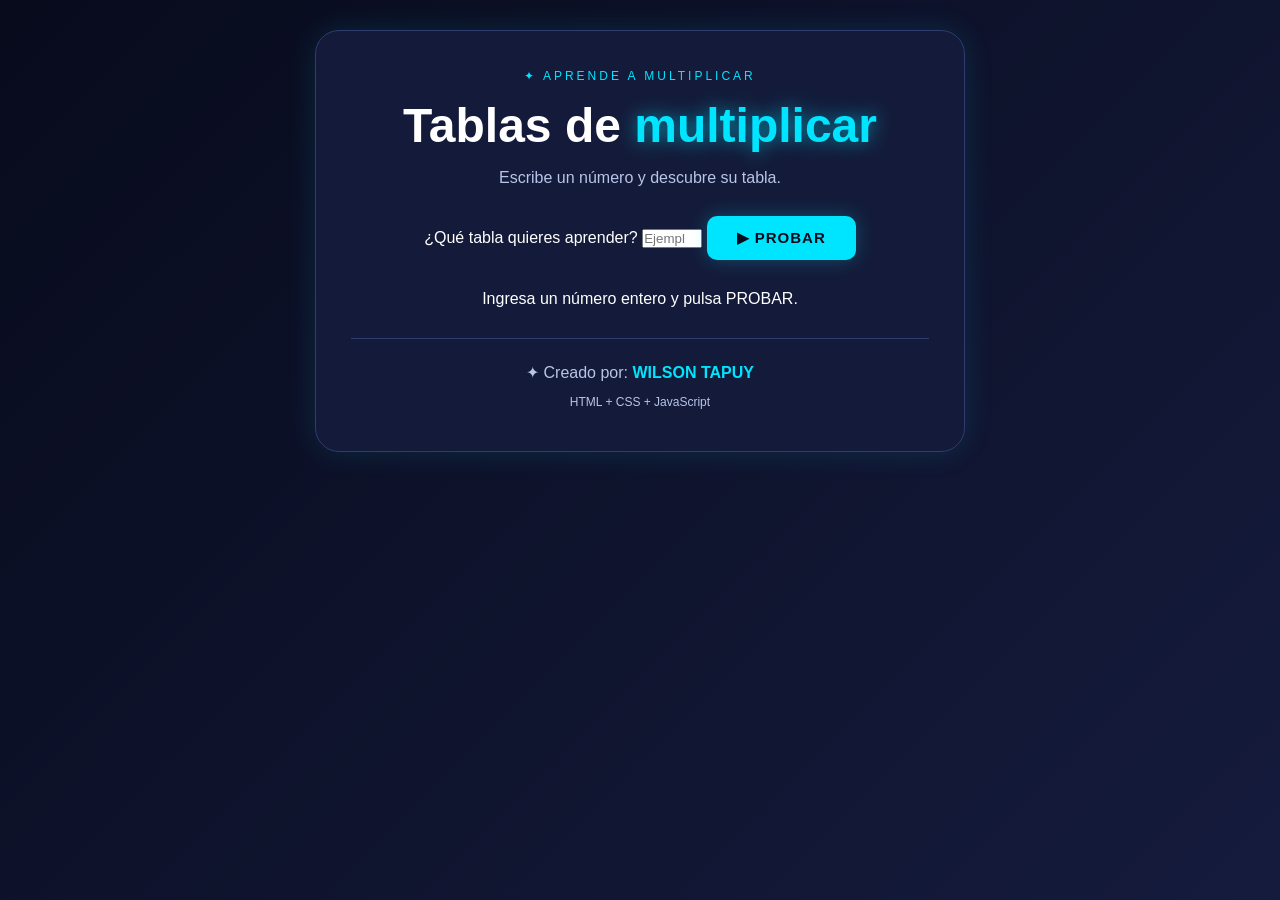
<file: tablas/index.html>
<!DOCTYPE html>
<html lang="es">
<head>
    <meta charset="UTF-8">
    <meta name="viewport" content="width=device-width, initial-scale=1.0">
    <title>Tablas de multiplicar</title>
    <link rel="stylesheet" href="multiplicar.css">
    <script src="multiplicar.js" defer></script>
</head>
<body>

    <main class="contenedor" id="contenedor">

        <header>
            <span class="etiqueta">✦ APRENDE A MULTIPLICAR</span>
            <h1>Tablas de <span>multiplicar</span></h1>
            <p class="descripcion">
                Escribe un número y descubre su tabla.
            </p>
        </header>

        <section class="entrada">
            <label for="numero">¿Qué tabla quieres aprender?</label>

            <input
                type="number"
                id="numero"
                min="0"
                max="1000"
                step="1"
                placeholder="Ejemplo: 8"
            >

            <button class="boton" onclick="generarTablas()">
                ▶ PROBAR
            </button>

            <p class="ayuda">Ingresa un número entero y pulsa PROBAR.</p>
        </section>

        <section id="resultado" class="tabla" aria-live="polite"></section>

        <footer>
            <p>✦ Creado por: <strong> WILSON TAPUY</strong></p>
            <small>HTML + CSS + JavaScript</small>
        </footer>

    </main>

</body>
</html>
</file>
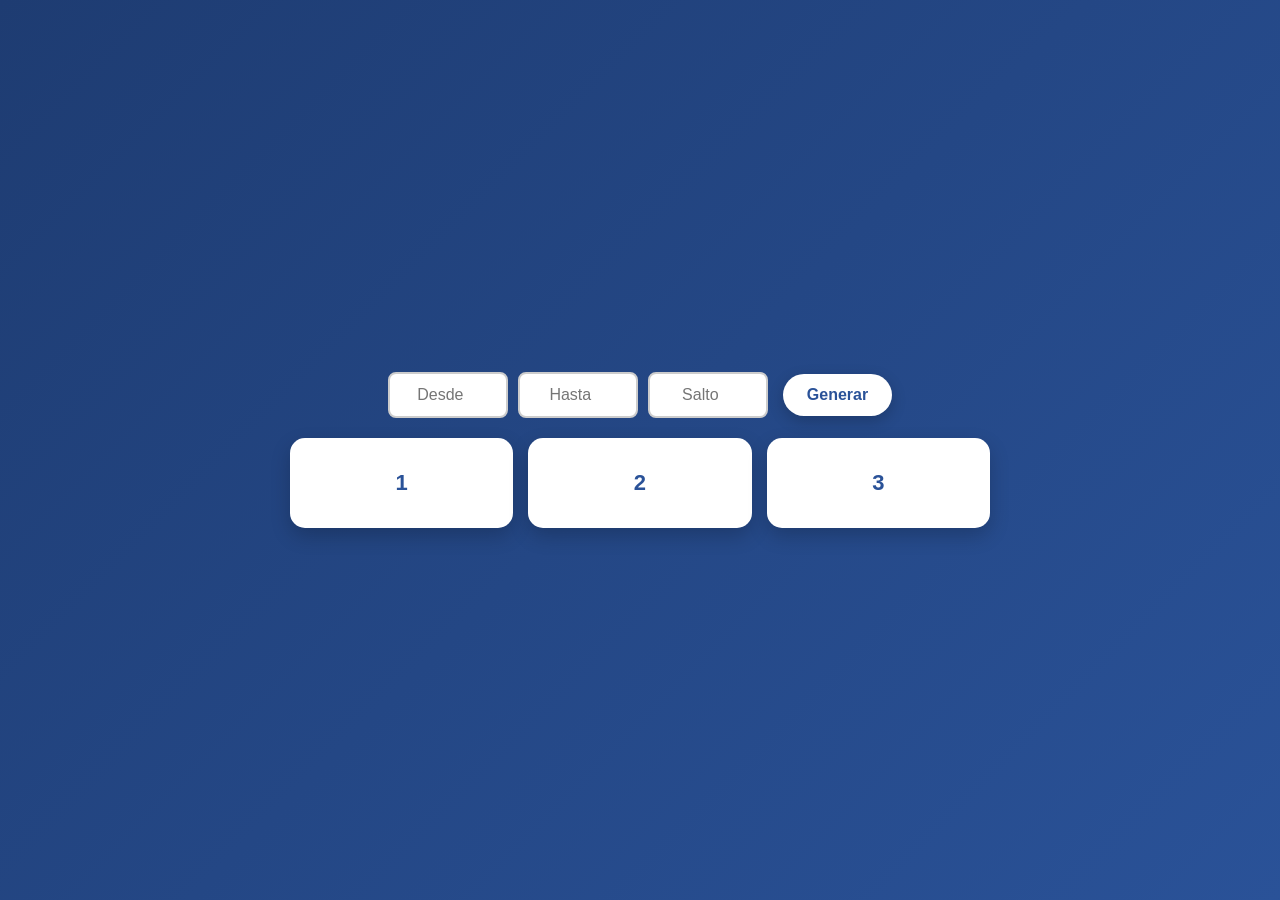
<file: tarjetas.html>
<!DOCTYPE html>
<html lang="es">
<head>
    <meta charset="UTF-8">
    <meta name="viewport" content="width=device-width, initial-scale=1.0">
    <title>Tarjetas</title>
    <link rel="stylesheet" href="tarjetas.css">
    <script src="tarjetas.js" defer></script>
</head>
<body>

    <div class="top">

        <div class="inputs">
            <input type="number" id="txtDesde" placeholder="Desde">
            <input type="number" id="txtHasta" placeholder="Hasta">
            <input type="number" id="txtSalto" placeholder="Salto">
        </div>

        <button class="btn" onclick="crearTarjetas();">
            Generar
        </button>

    </div>

    <div class="contenedor" id="divTarjetas">
        <div class="item">1</div>
        <div class="item">2</div>
        <div class="item">3</div>
    </div>

</body>
</html>
</file>
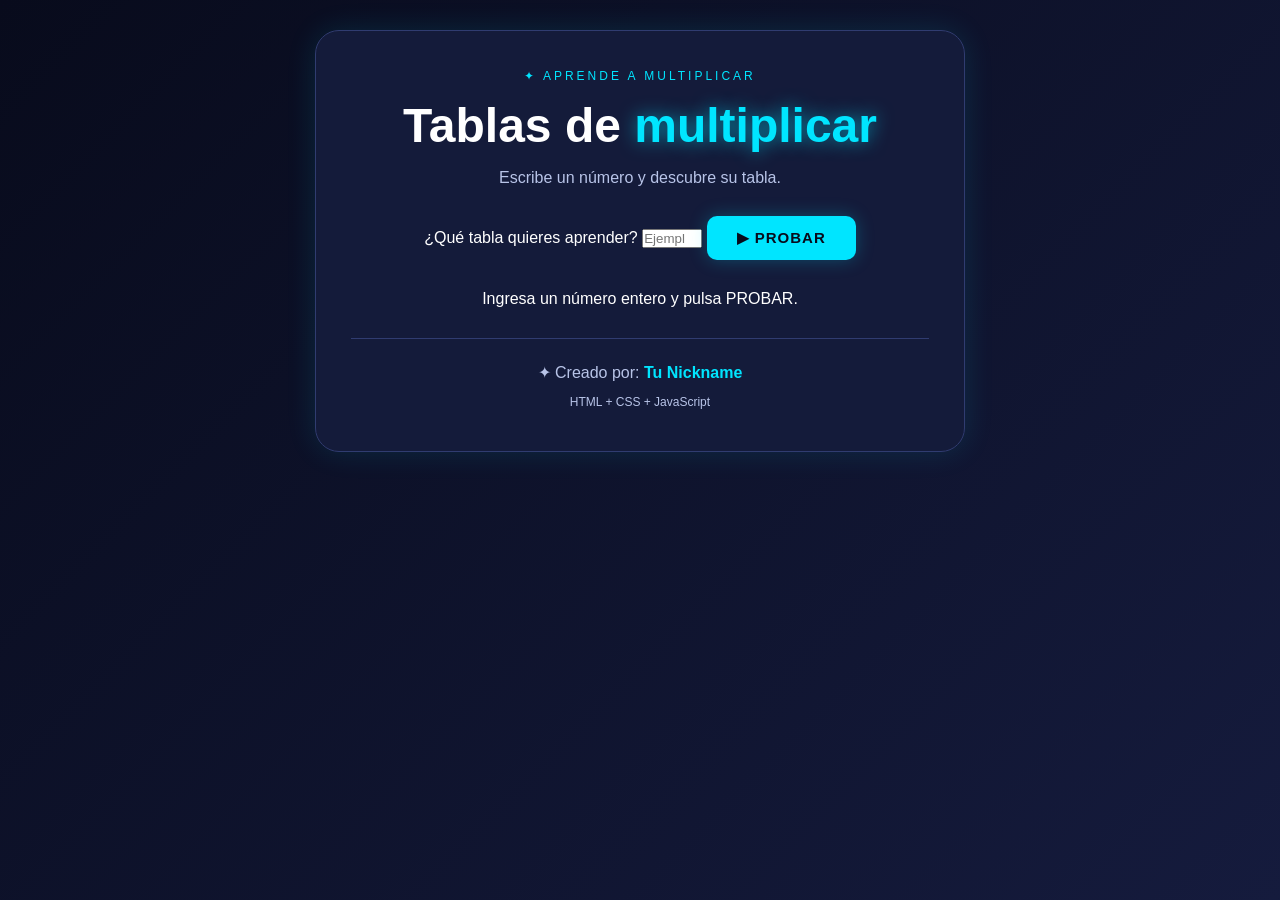
<file: tablas/multiplicar.html>
<!DOCTYPE html>
<html lang="es">
<head>
    <meta charset="UTF-8">
    <meta name="viewport" content="width=device-width, initial-scale=1.0">
    <title>Tablas de multiplicar</title>
    <link rel="stylesheet" href="multiplicar.css">
    <script src="multiplicar.js" defer></script>
</head>
<body>

    <main class="contenedor" id="contenedor">

        <header>
            <span class="etiqueta">✦ APRENDE A MULTIPLICAR</span>
            <h1>Tablas de <span>multiplicar</span></h1>
            <p class="descripcion">
                Escribe un número y descubre su tabla.
            </p>
        </header>

        <section class="entrada">
            <label for="numero">¿Qué tabla quieres aprender?</label>

            <input
                type="number"
                id="numero"
                min="0"
                max="1000"
                step="1"
                placeholder="Ejemplo: 8"
            >

            <button class="boton" onclick="generarTablas()">
                ▶ PROBAR
            </button>

            <p class="ayuda">Ingresa un número entero y pulsa PROBAR.</p>
        </section>

        <section id="resultado" class="tabla" aria-live="polite"></section>

        <footer>
            <p>✦ Creado por: <strong>Tu Nickname</strong></p>
            <small>HTML + CSS + JavaScript</small>
        </footer>

    </main>

</body>
</html>
</file>
<file: tablas/multiplicar.css>
/* Configuración general */
* {
    margin: 0;
    padding: 0;
    box-sizing: border-box;
}

body {
    font-family: "Segoe UI", Arial, sans-serif;
    min-height: 100vh;
    padding: 30px 15px;
    background: linear-gradient(135deg, #080b1c, #151b3d);
    color: #ffffff;
}

/* Tarjeta principal */
.contenedor {
    width: 100%;
    max-width: 650px;
    margin: 0 auto;
    padding: 35px;
    text-align: center;
    background: rgba(21, 28, 59, 0.95);
    border: 1px solid #303c70;
    border-radius: 24px;
    box-shadow: 0 0 30px rgba(0, 225, 255, 0.12);
}

/* Encabezado */
.etiqueta {
    display: inline-block;
    color: #00e5ff;
    font-size: 12px;
    letter-spacing: 3px;
    margin-bottom: 15px;
}

h1 {
    font-size: clamp(32px, 6vw, 48px);
    margin-bottom: 12px;
}

h1 span {
    color: #00e5ff;
    text-shadow: 0 0 18px rgba(0, 229, 255, 0.6);
}

.descripcion {
    color: #b8c4e8;
    margin-bottom: 25px;
    line-height: 1.6;
}

/* Botón decorativo */
.boton {
    padding: 13px 30px;
    margin-bottom: 30px;
    color: #080b1c;
    background: #00e5ff;
    border: none;
    border-radius: 10px;
    font-size: 15px;
    font-weight: bold;
    letter-spacing: 1px;
    cursor: default;
    box-shadow: 0 0 18px rgba(0, 229, 255, 0.25);
}

/* Tabla de multiplicar */
.tabla {
    display: grid;
    grid-template-columns: repeat(2, minmax(0, 1fr));
    gap: 12px;
}

.tabla p {
    display: flex;
    justify-content: space-between;
    align-items: center;
    gap: 8px;
    padding: 16px;
    background: #20294f;
    border: 1px solid #354474;
    border-radius: 12px;
    color: #ffffff;
    font-size: 17px;
    transition: transform 0.2s, border-color 0.2s;
}

.tabla p:hover {
    transform: translateY(-3px);
    border-color: #00e5ff;
}

.tabla strong {
    color: #00e5ff;
    font-size: 20px;
}

/* Pie de página */
footer {
    margin-top: 30px;
    padding-top: 20px;
    border-top: 1px solid #303c70;
    color: #b8c4e8;
    line-height: 1.8;
}

footer strong {
    color: #00e5ff;
}

footer small {
    font-size: 12px;
}

/* Diseño para celulares */
@media (max-width: 480px) {
    body {
        padding: 15px 10px;
    }

    .contenedor {
        padding: 25px 15px;
        border-radius: 18px;
    }

    .etiqueta {
        letter-spacing: 1px;
    }

    .tabla {
        grid-template-columns: 1fr;
    }

    .tabla p {
        padding: 14px;
    }
}

/* Respeta la preferencia de movimiento del usuario */
@media (prefers-reduced-motion: reduce) {
    *,
    *::before,
    *::after {
        transition: none !important;
        animation: none !important;
    }
}
</file>
<file: tarjetas.css>
* {
    box-sizing: border-box;
}

body {
    margin: 0;
    font-family: Arial, sans-serif;
    background: linear-gradient(135deg, #1e3c72, #2a5298);
    min-height: 100vh;
    display: flex;
    flex-direction: column;
    justify-content: center;
    align-items: center;
    gap: 20px;
    padding: 20px;
}

/* CONTENEDOR SUPERIOR */
.top {
    display: flex;
    align-items: center;
    justify-content: center;
    flex-wrap: wrap;
    gap: 15px;
    width: 100%;
}

/* CAJAS DE ENTRADA */
.inputs {
    display: flex;
    justify-content: center;
    flex-wrap: wrap;
    gap: 10px;
}

.inputs input {
    width: 120px;
    padding: 12px;
    border: 2px solid #cccccc;
    border-radius: 8px;
    font-size: 16px;
    text-align: center;
    outline: none;
    transition: all 0.3s ease;
}

/* EFECTO HOVER */
.inputs input:hover {
    border-color: #007bff;
    background-color: #f0f8ff;
}

/* EFECTO FOCUS */
.inputs input:focus {
    border-color: #007bff;
    box-shadow: 0 0 8px rgba(0, 123, 255, 0.4);
}

/* BOTÓN */
.btn {
    background: white;
    color: #2a5298;
    border: none;
    padding: 12px 24px;
    font-size: 16px;
    font-weight: bold;
    border-radius: 25px;
    cursor: pointer;
    box-shadow: 0 5px 15px rgba(0, 0, 0, 0.2);
    transition: all 0.2s ease;
}

.btn:hover {
    background: #2a5298;
    color: white;
    transform: scale(1.05);
    box-shadow: 0 8px 20px rgba(0, 0, 0, 0.3);
}

/* CONTENEDOR DE TARJETAS */
.contenedor {
    display: grid;
    grid-template-columns: repeat(auto-fit, minmax(90px, 1fr));
    gap: 15px;
    width: 100%;
    max-width: 700px;
}

/* TARJETAS */
.item {
    background: white;
    color: #2a5298;
    font-size: 22px;
    font-weight: bold;
    border-radius: 15px;
    display: flex;
    justify-content: center;
    align-items: center;
    min-height: 90px;
    box-shadow: 0 8px 20px rgba(0, 0, 0, 0.2);
    transition: transform 0.2s, box-shadow 0.2s;
}

.item:hover {
    background: #914a92;
    color: white;
    transform: scale(1.05);
    box-shadow: 0 12px 25px rgba(0, 0, 0, 0.3);
}

/* TABLET */
@media (max-width: 768px) {
    .contenedor {
        grid-template-columns: repeat(auto-fit, minmax(80px, 1fr));
        gap: 12px;
    }

    .item {
        font-size: 20px;
        min-height: 80px;
    }

    .btn {
        width: 100%;
        max-width: 250px;
    }
}

/* CELULAR */
@media (max-width: 480px) {
    body {
        padding: 15px;
        gap: 15px;
    }

    .top {
        flex-direction: column;
    }

    .inputs {
        width: 100%;
        flex-direction: column;
    }

    .inputs input {
        width: 100%;
    }

    .contenedor {
        grid-template-columns: 1fr;
        gap: 10px;
    }

    .item {
        font-size: 18px;
        min-height: 70px;
        border-radius: 12px;
    }

    .btn {
        width: 100%;
        font-size: 15px;
        padding: 10px 20px;
    }
}
</file>
